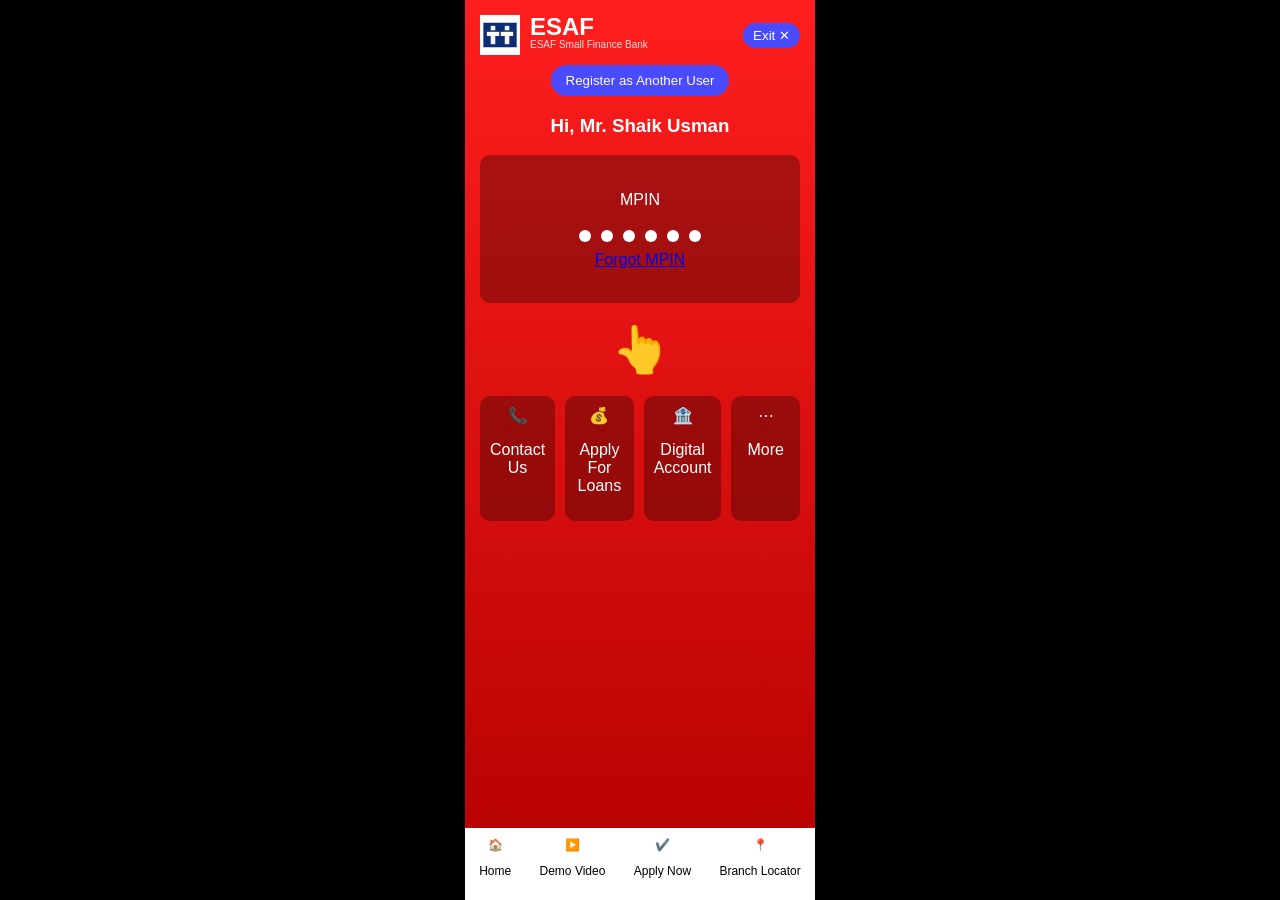
<file: index.html>
<!DOCTYPE html>
<html>
<head>
  <title>Login</title>
  <link rel="stylesheet" href="login.css">
</head>
<body>

<div class="app">

  <!-- Header -->
  <div class="header">
  
  <div class="logo-section">
    <img src="esaf.png" class="logo"/>
    
    <div class="text-section">
      <h2>ESAF</h2>
      <p class="bank-name">ESAF Small Finance Bank</p>
    </div>
  </div>

  <button class="exit">Exit ✕</button>

</div>

  <button class="register">Register as Another User</button>

  <!-- Greeting -->
  <h3 class="welcome">Hi, Mr. Shaik Usman</h3>

  <!-- MPIN Box -->
  <div class="mpin-box">
    <p>MPIN</p>
    <div class="dots" onclick="openKeypad()">
      <span></span><span></span><span></span><span></span><span></span><span></span>
    </div>
    <a href="#">Forgot MPIN</a>
 <p id="message"></p>

  </div>

  <!-- Fingerprint -->
<div class="fingerprint">👆</div>

<div class="keypad" id="keypad">
  <button onclick="press(1)">1</button>
  <button onclick="press(2)">2</button>
  <button onclick="press(3)">3</button>

  <button onclick="press(4)">4</button>
  <button onclick="press(5)">5</button>
  <button onclick="press(6)">6</button>

  <button onclick="press(7)">7</button>
  <button onclick="press(8)">8</button>
  <button onclick="press(9)">9</button>

  <button onclick="clearPin()">⌫</button>
  <button onclick="press(0)">0</button>
  <button onclick="submitPin()">✔</button>
</div>

  <!-- Options -->
  <div class="options">
    <div class="option">📞<p>Contact Us</p></div>
    <div class="option">💰<p>Apply For Loans</p></div>
    <div class="option">🏦<p>Digital Account</p></div>
    <div class="option">⋯<p>More</p></div>
  </div>

  <!-- Bottom Menu -->
  <div class="bottom-nav">
    <div>🏠<p>Home</p></div>
    <div>▶️<p>Demo Video</p></div>
    <div>✔️<p>Apply Now</p></div>
    <div>📍<p>Branch Locator</p></div>
  </div>

</div>

</body>
</html>

<script src="login.js"></script>

</body>
</html>
</file>
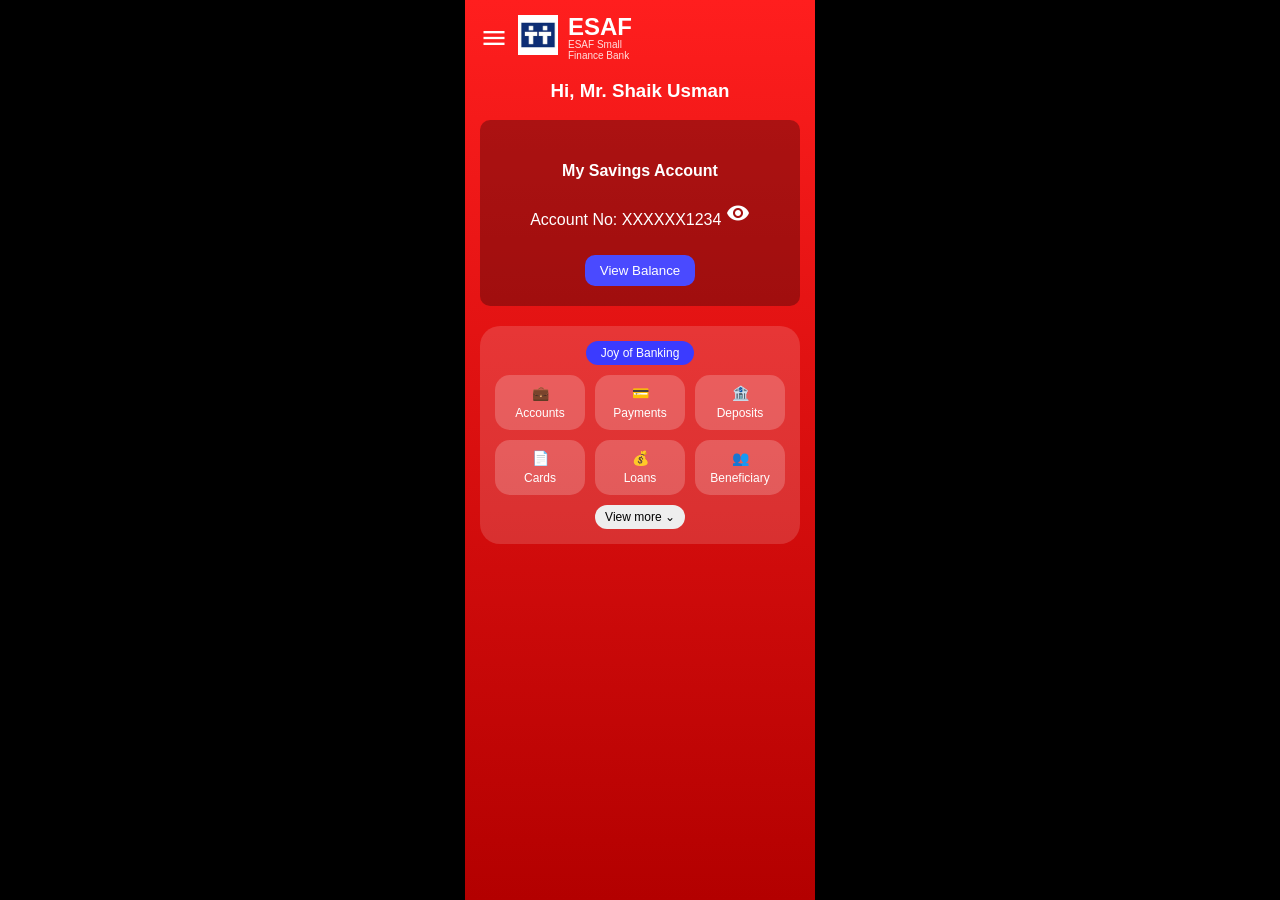
<file: dashboard.html>
<!DOCTYPE html>
<html>
<head>
  <title>Dashboard</title>

  <!-- SAME CSS -->
  <link rel="stylesheet" href="login.css">

  <!-- EXTRA CSS -->
  <link rel="stylesheet" href="dashboard.css">

  <link href="https://fonts.googleapis.com/icon?family=Material+Icons" rel="stylesheet">
</head>
<body>

<div class="app dashboard">

  <!-- Header SAME STYLE -->
  <div class="header">

  <div class="left-section">
    <!-- Menu icon first -->
    <span class="material-icons menu">menu</span>

    <!-- Logo + Text -->
    <div class="logo-section">
      <img src="esaf.png" class="logo"/>
      <div class="text-section">
        <h2>ESAF</h2>
        <p class="bank-name">ESAF Small Finance Bank</p>
      </div>
    </div>
  </div>
<span class="material-icons logout" onclick="logout()">logout</span>
</div>

  <!-- Username -->
  <h3 class="welcome">Hi, Mr. Shaik Usman</h3>

  <!-- Account Card -->
  <div class="mpin-box">
    <h4>My Savings Account</h4>

    <p>
      Account No: 
      <span id="accNumber">XXXXXX1234</span>
      <span class="material-icons eye" onclick="toggleAcc()">visibility</span>
    </p>

    <button onclick="showBalance()">View Balance</button>

    <h2 id="balance" style="display:none;">₹ 3,97,000</h2>
  </div>

  <!-- Quick Actions -->
<div class="quick-actions">

  <div class="title">Joy of Banking</div>

  <div class="actions-grid">
    <div class="action">💼<p>Accounts</p></div>
    <div class="action">💳<p>Payments</p></div>
    <div class="action">🏦<p>Deposits</p></div>

    <div class="action">📄<p>Cards</p></div>
    <div class="action">💰<p>Loans</p></div>
    <div class="action">👥<p>Beneficiary</p></div>
  </div>

  <div class="view-more">View more ⌄</div>

</div>

</div>

<script src="dashboard.js"></script>
</body>
</html>
</file>
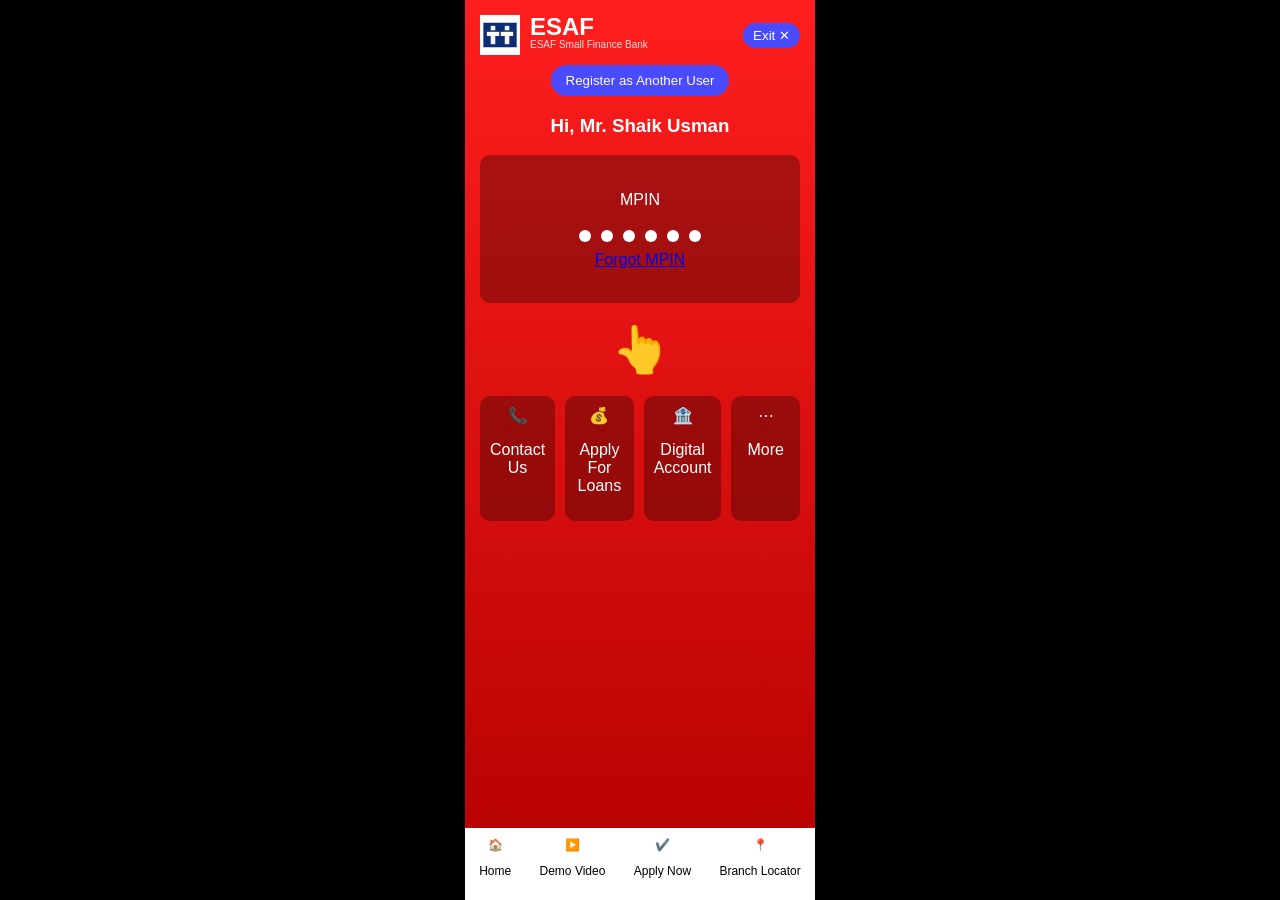
<file: login.html>
<!DOCTYPE html>
<html>
<head>
  <title>Login</title>
  <link rel="stylesheet" href="login.css">
</head>
<body>

<div class="app">

  <!-- Header -->
  <div class="header">
  
  <div class="logo-section">
    <img src="esaf.png" class="logo"/>
    
    <div class="text-section">
      <h2>ESAF</h2>
      <p class="bank-name">ESAF Small Finance Bank</p>
    </div>
  </div>

  <button class="exit">Exit ✕</button>

</div>

  <button class="register">Register as Another User</button>

  <!-- Greeting -->
  <h3 class="welcome">Hi, Mr. Shaik Usman</h3>

  <!-- MPIN Box -->
  <div class="mpin-box">
    <p>MPIN</p>
    <div class="dots" onclick="openKeypad()">
      <span></span><span></span><span></span><span></span><span></span><span></span>
    </div>
    <a href="#">Forgot MPIN</a>
 <p id="message"></p>

  </div>

  <!-- Fingerprint -->
<div class="fingerprint">👆</div>

<div class="keypad" id="keypad">
  <button onclick="press(1)">1</button>
  <button onclick="press(2)">2</button>
  <button onclick="press(3)">3</button>

  <button onclick="press(4)">4</button>
  <button onclick="press(5)">5</button>
  <button onclick="press(6)">6</button>

  <button onclick="press(7)">7</button>
  <button onclick="press(8)">8</button>
  <button onclick="press(9)">9</button>

  <button onclick="clearPin()">⌫</button>
  <button onclick="press(0)">0</button>
  <button onclick="submitPin()">✔</button>
</div>

  <!-- Options -->
  <div class="options">
    <div class="option">📞<p>Contact Us</p></div>
    <div class="option">💰<p>Apply For Loans</p></div>
    <div class="option">🏦<p>Digital Account</p></div>
    <div class="option">⋯<p>More</p></div>
  </div>

  <!-- Bottom Menu -->
  <div class="bottom-nav">
    <div>🏠<p>Home</p></div>
    <div>▶️<p>Demo Video</p></div>
    <div>✔️<p>Apply Now</p></div>
    <div>📍<p>Branch Locator</p></div>
  </div>

</div>

</body>
</html>

<script src="login.js"></script>

</body>
</html>
</file>
<file: login.css>
body {
  margin: 0;
  font-family: Arial, sans-serif;
  background: #000;
}

.app {
  max-width: 350px;
  margin: auto;
  height: 100vh;
  background: linear-gradient(to bottom, #ff1e1e, #b30000);
  color: white;
  padding: 15px;
  box-sizing: border-box;
  position: relative;

  /* overflow-y: auto;   */
}

.app {
  padding-bottom: 80px; /* 👈 add */
}

/* Header */
.header {
  display: flex;
  justify-content: space-between;
  align-items: center;
}

/* Logo section */
.logo-section {
  display: flex;
  align-items: flex-start; /* 👈 important */
  gap: 10px;
}

.logo {
  width: 40px;
  height: 40px;
}

/* Text alignment fix */
.text-section {
  display: flex;
  flex-direction: column;
}

.text-section h2 {
  margin: 0;
  line-height: 1;
}

.bank-name {
  font-size: 10px;
  margin: 2px 0 0 0;
  color: #ffdede;
}

.bank-name {
  font-size: 10px;
  margin: 0;
  color: #ffdede;
}

/* Exit button */
.exit {
  background: #4a4aff;
  border: none;
  color: white;
  padding: 5px 10px;
  border-radius: 20px;
}

/* Register */
.register {
  display: block;
  margin: 10px auto;
  background: #4a4aff;
  border: none;
  padding: 8px 15px;
  border-radius: 20px;
  color: white;
}

/* Welcome */
.welcome {
  text-align: center;
}

/* MPIN */
.mpin-box {
  background: rgba(0,0,0,0.3);
  padding: 20px;
  border-radius: 10px;
  text-align: center;
}

/* dots */
.dots span {
  display: inline-block;
  width: 12px;
  height: 12px;
  background: white;
  margin: 5px;
  border-radius: 50%;
}

/* keypad */
.keypad {
  display: none;
  position: fixed;
  bottom: 0;

  left: 50%;
  transform: translateX(-50%); /* 👈 center */

  width: 350px; /* 👈 app width ki match */

  background: white;
  padding: 15px;
  border-radius: 15px 15px 0 0;

  grid-template-columns: repeat(3, 1fr);
  gap: 10px;

  box-shadow: 0 -5px 15px rgba(0,0,0,0.3); /* 👈 premium look */
}

.keypad.show {
  display: grid;
}
.keypad button {
  padding: 15px;
  border-radius: 12px;
  border: none;
  background: #f2f2f2;
  font-size: 16px;
  font-weight: bold;
}
.keypad {
  z-index: 10; /* 👈 keypad always top */
}

/* fingerprint */
.fingerprint {
  text-align: center;
  font-size: 45px;
  margin: 20px 0;
}
/* Options */
.options {
  display: grid;
  grid-template-columns: repeat(4, 1fr);
  gap: 10px;
}

.option {
  background: rgba(0,0,0,0.3);
  border-radius: 10px;
  padding: 10px;
  text-align: center;
}

/* Bottom Nav */
.bottom-nav {
  position: fixed; /* 👈 change */
  bottom: 0;
  left: 50%;
  transform: translateX(-50%);

  width: 350px; /* 👈 same width */

  background: white;
  color: black;
  display: flex;
  justify-content: space-around;
  padding: 10px 0;

  z-index: 5;
}

.bottom-nav div {
  text-align: center;
  font-size: 12px;
}

#message {
  margin-top: 10px;
  font-size: 14px;
}
</file>
<file: dashboard.css>
body {
  /* background: #b30000; */
  color: white;
  font-family: Arial;
}

.app dashboard{
    background: white;
}

.dashboard .dash-top {
  display: flex;
  justify-content: space-between;
}

.dashboard .logo {
  width: 40px;
}

.dashboard .account-card {
  background: rgba(0,0,0,0.3);
  padding: 20px;
  margin-top: 20px;
}

/* menu icon */
.dashboard .menu {
  font-size: 28px;
  cursor: pointer;
}

/* button styling improve */
.dashboard .mpin-box button {
  margin-top: 10px;
  padding: 8px 15px;
  border-radius: 10px;
  border: none;
  background: #4a4aff;
  color: white;
}

/* Quick Actions Box */
.quick-actions {
  background: rgba(255,255,255,0.15);
  border-radius: 20px;
  padding: 15px;
  margin-top: 20px;
  text-align: center;
}

/* Title */
.quick-actions .title {
  background: #3b3bff;
  display: inline-block;
  padding: 5px 15px;
  border-radius: 20px;
  font-size: 12px;
  margin-bottom: 10px;
}

/* Grid */
.actions-grid {
  display: grid;
  grid-template-columns: repeat(3, 1fr);
  gap: 10px;
}

/* Each item */
.action {
  background: rgba(255,255,255,0.2);
  border-radius: 15px;
  padding: 10px;
  font-size: 14px;
}

/* Icons */
.action p {
  margin: 5px 0 0 0;
  font-size: 12px;
}

/* View more */
.view-more {
  margin-top: 10px;
  font-size: 12px;
  background: #eee;
  color: black;
  padding: 5px 10px;
  border-radius: 15px;
  display: inline-block;
}

/* Header layout */
.header {
  display: flex;
  justify-content: space-between;
  align-items: center;
}

/* Left section (menu + logo) */
.left-section {
  display: flex;
  align-items: center;
  gap: 10px;
}

/* Menu icon */
.menu {
  font-size: 28px;
  cursor: pointer;
}

/* logout icon */
.logout {
  font-size: 28px;
  cursor: pointer;
}
</file>
